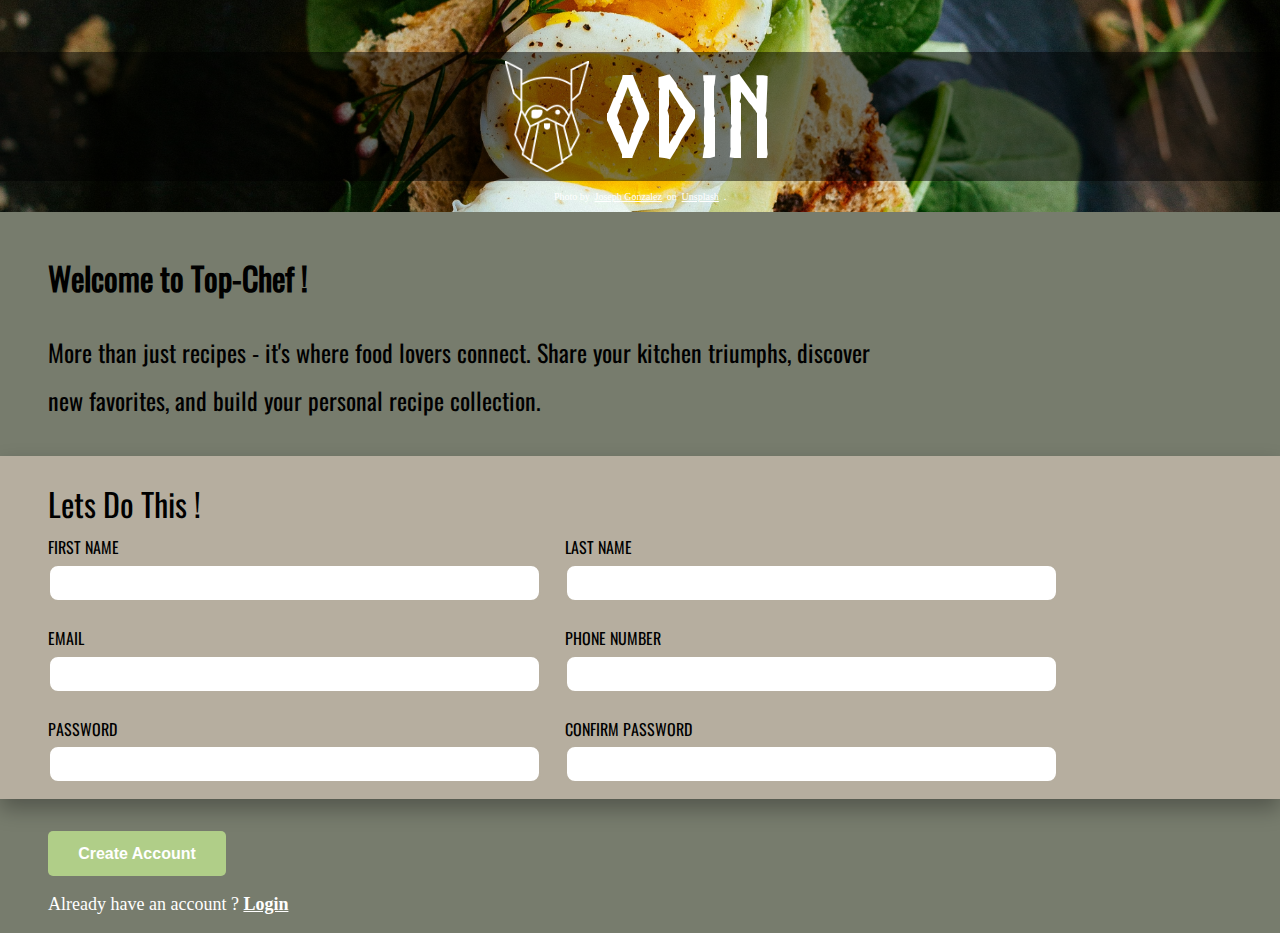
<file: index.html>
<!DOCTYPE html>
<html lang="en">

<head>
    <meta charset="UTF-8">
    <meta name="viewport" content="width=device-width, initial-scale=1.0">
    <link rel="stylesheet" href="style.css" type="text/CSS">
    <title>Top-Chef</title>
</head>

<body>
    <div class="sidebar">
        <div class="logo">
            <img src="imgs/odin-logo.png" alt="logo">
            <p>
                ODIN
            </p>
        </div>

        <p class="copyrights">
            Photo by <a href="https://unsplash.com/@miracletwentyone"> Joseph Gonzalez </a> on <a
                href="https://unsplash.com/"> Unsplash </a>.
        </p>
    </div>
    <div class="content">
        <div class="desc-container">
            <p class="desc-title">Welcome to Top-Chef !</p>
            <p class="desc">
                More than just recipes - it's where food lovers connect. Share your kitchen triumphs, discover new
                favorites, and build your personal recipe collection.
            </p>
        </div>
        <div class="form">
            <h2>Lets Do This ! </h2>
            <form id="main-form" method="" action="">
                <div class="input">
                    <label for="f-name">
                        FIRST NAME
                    </label>
                    <input id="f-name" name="f-name" type="text" required minlength="5">
                </div>
                <div class="input">
                    <label for="l-name">
                        LAST NAME
                    </label>
                    <input id="l-name" name="l-name" type="text" required minlength="5">
                </div>
                <div class="input">
                    <label for="email">
                        EMAIL
                    </label>
                    <input id="email" name="email" type="email" required>
                </div>
                <div class="input">
                    <label for="no">
                        PHONE NUMBER
                    </label>
                    <input id="no" name="no" type="number" required>
                </div>
                <div class="input">
                    <label for="pwd">
                        PASSWORD
                    </label>
                    <input id="pwd" name="pwd" type="password" required>
                </div>
                <div class="input">
                    <label for="pwd-confirm">
                        CONFIRM PASSWORD
                    </label>
                    <input id="pwd-confirm" name="pwd-confirm" type="password" required>
                </div>
            </form>
        </div>
        <div class="footer">
            <button form="main-form" type="submit">Create Account</button>
            <p class="login"> Already have an account ? <a href=""> Login</a></p>
        </div>
    </div>
</body>

</html>
</file>
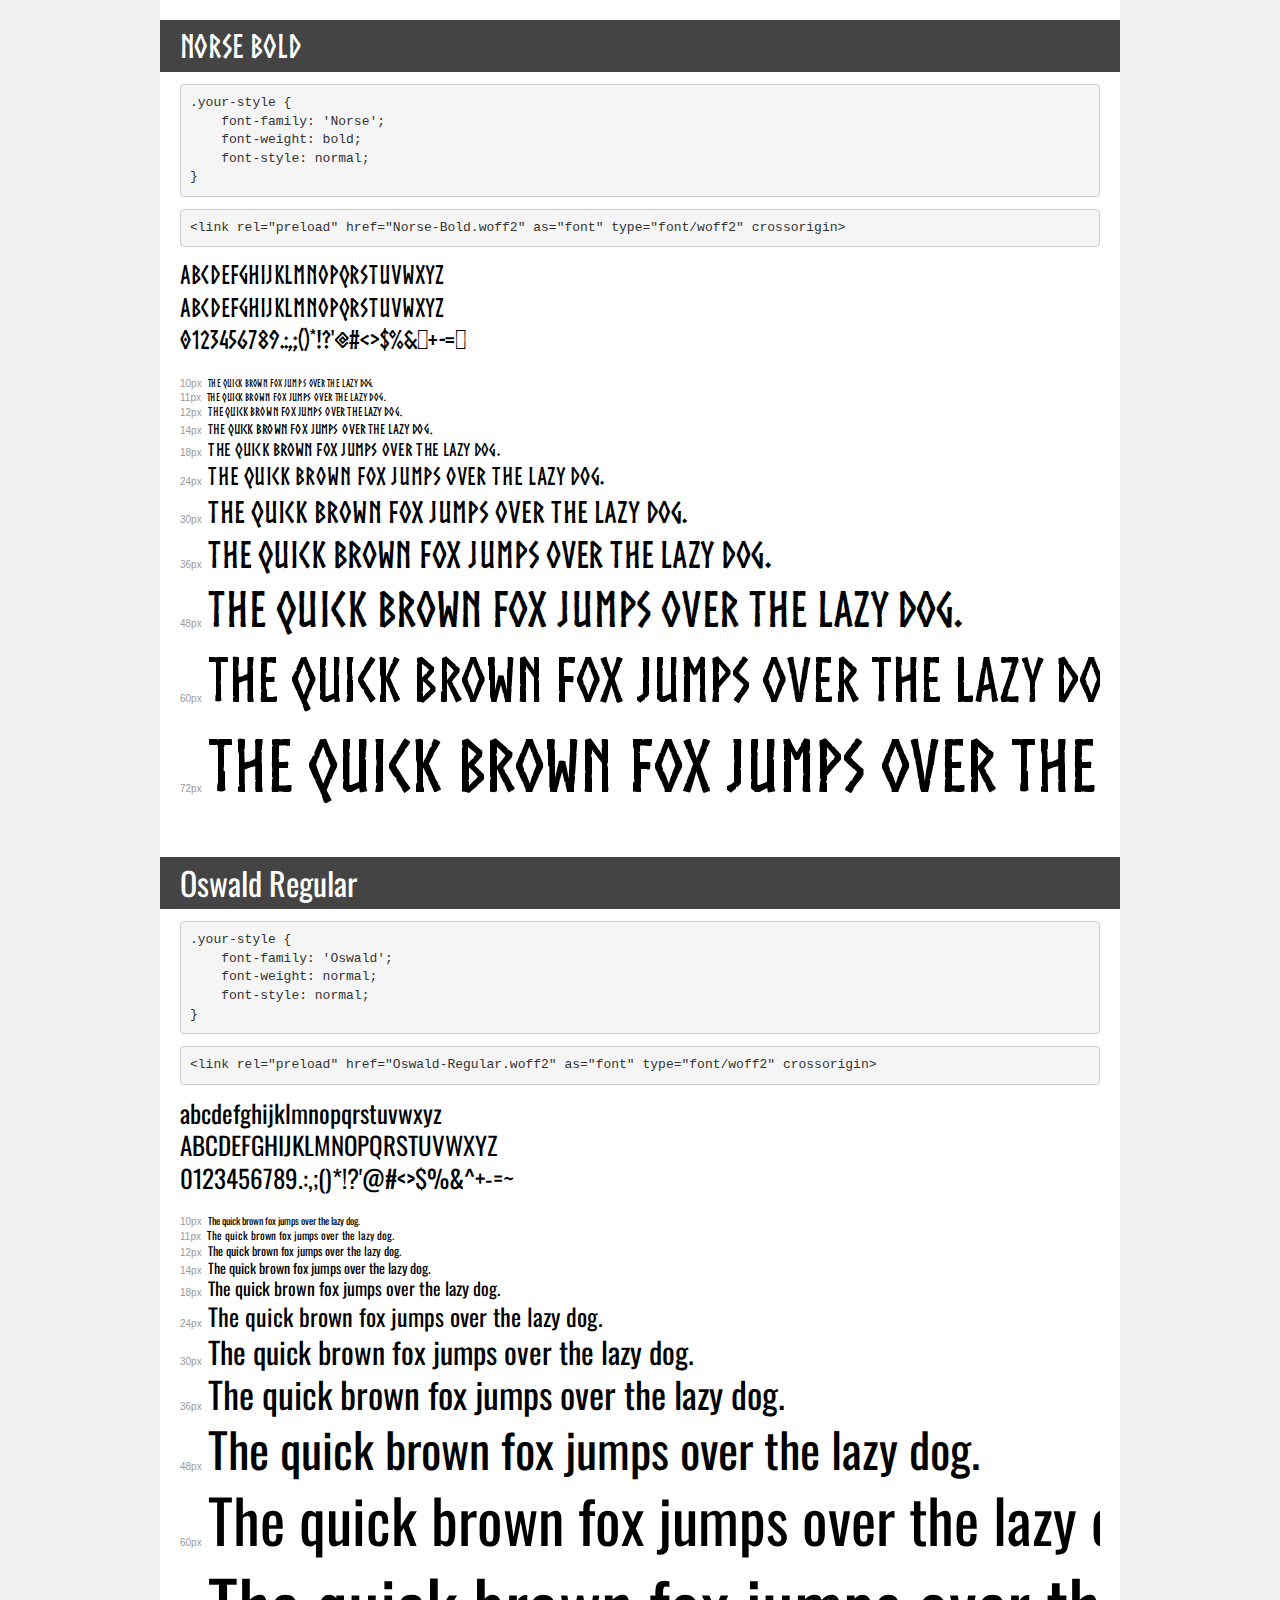
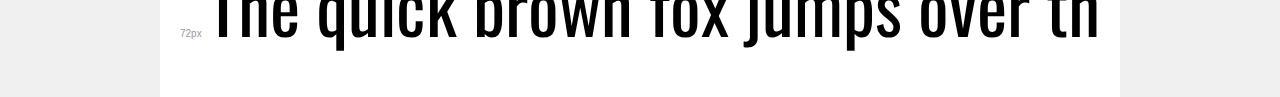
<file: fonts/demo.html>
<!DOCTYPE html>
<html lang="en">
<head>
    <meta charset="utf-8">
    <meta http-equiv="X-UA-Compatible" content="IE=edge">
    <meta name="viewport" content="width=device-width, initial-scale=1">
    <meta name="robots" content="noindex, noarchive">
    <meta name="format-detection" content="telephone=no">
    <title>Transfonter demo</title>
    <link href="stylesheet.css" rel="stylesheet">
    <style>
        /*
        http://meyerweb.com/eric/tools/css/reset/
        v2.0 | 20110126
        License: none (public domain)
        */
        html, body, div, span, applet, object, iframe,
        h1, h2, h3, h4, h5, h6, p, blockquote, pre,
        a, abbr, acronym, address, big, cite, code,
        del, dfn, em, img, ins, kbd, q, s, samp,
        small, strike, strong, sub, sup, tt, var,
        b, u, i, center,
        dl, dt, dd, ol, ul, li,
        fieldset, form, label, legend,
        table, caption, tbody, tfoot, thead, tr, th, td,
        article, aside, canvas, details, embed,
        figure, figcaption, footer, header, hgroup,
        menu, nav, output, ruby, section, summary,
        time, mark, audio, video {
            margin: 0;
            padding: 0;
            border: 0;
            font-size: 100%;
            font: inherit;
            vertical-align: baseline;
        }
        /* HTML5 display-role reset for older browsers */
        article, aside, details, figcaption, figure,
        footer, header, hgroup, menu, nav, section {
            display: block;
        }
        body {
            line-height: 1;
        }
        ol, ul {
            list-style: none;
        }
        blockquote, q {
            quotes: none;
        }
        blockquote:before, blockquote:after,
        q:before, q:after {
            content: '';
            content: none;
        }
        table {
            border-collapse: collapse;
            border-spacing: 0;
        }
        /* demo styles */
        body {
            background: #f0f0f0;
            color: #000;
        }
        .page {
            background: #fff;
            width: 920px;
            margin: 0 auto;
            padding: 20px 20px 0 20px;
            overflow: hidden;
        }
        .font-container {
            overflow-x: auto;
            overflow-y: hidden;
            margin-bottom: 40px;
            line-height: 1.3;
            white-space: nowrap;
            padding-bottom: 5px;
        }
        h1 {
            position: relative;
            background: #444;
            font-size: 32px;
            color: #fff;
            padding: 10px 20px;
            margin: 0 -20px 12px -20px;
        }
        .letters {
            font-size: 25px;
            margin-bottom: 20px;
        }
        .s10:before {
            content: '10px';
        }
        .s11:before {
            content: '11px';
        }
        .s12:before {
            content: '12px';
        }
        .s14:before {
            content: '14px';
        }
        .s18:before {
            content: '18px';
        }
        .s24:before {
            content: '24px';
        }
        .s30:before {
            content: '30px';
        }
        .s36:before {
            content: '36px';
        }
        .s48:before {
            content: '48px';
        }
        .s60:before {
            content: '60px';
        }
        .s72:before {
            content: '72px';
        }
        .s10:before, .s11:before, .s12:before, .s14:before,
        .s18:before, .s24:before, .s30:before, .s36:before,
        .s48:before, .s60:before, .s72:before {
            font-family: Arial, sans-serif;
            font-size: 10px;
            font-weight: normal;
            font-style: normal;
            color: #999;
            padding-right: 6px;
        }
        pre {
            display: block;
            padding: 9px;
            margin: 0 0 12px;
            font-family: Monaco, Menlo, Consolas, "Courier New", monospace;
            font-size: 13px;
            line-height: 1.428571429;
            color: #333;
            font-weight: normal;
            font-style: normal;
            background-color: #f5f5f5;
            border: 1px solid #ccc;
            overflow-x: auto;
            border-radius: 4px;
        }
        /* responsive */
        @media (max-width: 959px) {
            .page {
                width: auto;
                margin: 0;
            }
        }
    </style>
</head>
<body>
<div class="page">
    <div class="demo">
        <h1 style="font-family: 'Norse'; font-weight: bold; font-style: normal;">Norse Bold</h1>
        <pre title="Usage">.your-style {
    font-family: 'Norse';
    font-weight: bold;
    font-style: normal;
}</pre>
        <pre title="Preload (optional)">
&lt;link rel=&quot;preload&quot; href=&quot;Norse-Bold.woff2&quot; as=&quot;font&quot; type=&quot;font/woff2&quot; crossorigin&gt;</pre>
        <div class="font-container" style="font-family: 'Norse'; font-weight: bold; font-style: normal;">
            <p class="letters">
                abcdefghijklmnopqrstuvwxyz<br>
ABCDEFGHIJKLMNOPQRSTUVWXYZ<br>
                0123456789.:,;()*!?'@#&lt;&gt;$%&^+-=~
            </p>
            <p class="s10" style="font-size: 10px;">The quick brown fox jumps over the lazy dog.</p>
            <p class="s11" style="font-size: 11px;">The quick brown fox jumps over the lazy dog.</p>
            <p class="s12" style="font-size: 12px;">The quick brown fox jumps over the lazy dog.</p>
            <p class="s14" style="font-size: 14px;">The quick brown fox jumps over the lazy dog.</p>
            <p class="s18" style="font-size: 18px;">The quick brown fox jumps over the lazy dog.</p>
            <p class="s24" style="font-size: 24px;">The quick brown fox jumps over the lazy dog.</p>
            <p class="s30" style="font-size: 30px;">The quick brown fox jumps over the lazy dog.</p>
            <p class="s36" style="font-size: 36px;">The quick brown fox jumps over the lazy dog.</p>
            <p class="s48" style="font-size: 48px;">The quick brown fox jumps over the lazy dog.</p>
            <p class="s60" style="font-size: 60px;">The quick brown fox jumps over the lazy dog.</p>
            <p class="s72" style="font-size: 72px;">The quick brown fox jumps over the lazy dog.</p>
        </div>
    </div>

    <div class="demo">
        <h1 style="font-family: 'Oswald'; font-weight: normal; font-style: normal;">Oswald Regular</h1>
        <pre title="Usage">.your-style {
    font-family: 'Oswald';
    font-weight: normal;
    font-style: normal;
}</pre>
        <pre title="Preload (optional)">
&lt;link rel=&quot;preload&quot; href=&quot;Oswald-Regular.woff2&quot; as=&quot;font&quot; type=&quot;font/woff2&quot; crossorigin&gt;</pre>
        <div class="font-container" style="font-family: 'Oswald'; font-weight: normal; font-style: normal;">
            <p class="letters">
                abcdefghijklmnopqrstuvwxyz<br>
ABCDEFGHIJKLMNOPQRSTUVWXYZ<br>
                0123456789.:,;()*!?'@#&lt;&gt;$%&^+-=~
            </p>
            <p class="s10" style="font-size: 10px;">The quick brown fox jumps over the lazy dog.</p>
            <p class="s11" style="font-size: 11px;">The quick brown fox jumps over the lazy dog.</p>
            <p class="s12" style="font-size: 12px;">The quick brown fox jumps over the lazy dog.</p>
            <p class="s14" style="font-size: 14px;">The quick brown fox jumps over the lazy dog.</p>
            <p class="s18" style="font-size: 18px;">The quick brown fox jumps over the lazy dog.</p>
            <p class="s24" style="font-size: 24px;">The quick brown fox jumps over the lazy dog.</p>
            <p class="s30" style="font-size: 30px;">The quick brown fox jumps over the lazy dog.</p>
            <p class="s36" style="font-size: 36px;">The quick brown fox jumps over the lazy dog.</p>
            <p class="s48" style="font-size: 48px;">The quick brown fox jumps over the lazy dog.</p>
            <p class="s60" style="font-size: 60px;">The quick brown fox jumps over the lazy dog.</p>
            <p class="s72" style="font-size: 72px;">The quick brown fox jumps over the lazy dog.</p>
        </div>
    </div>

</div>
</body>
</html>
</file>
<file: style.css>
@font-face {
    font-family: 'Norse';
    src: url('fonts/Norse-Bold.woff2') format('woff2'),
        url('fonts/Norse-Bold.woff') format('woff');
    font-weight: bold;
    font-style: normal;
    font-display: swap;
}

@font-face {
    font-family: 'Oswald';
    src: url('fonts/Oswald-Regular.woff2') format('woff2'),
        url('fonts/Oswald-Regular.woff') format('woff');
    font-weight: normal;
    font-style: normal;
    font-display: swap;
}

@font-face {
    font-family: 'JosefinSans-ThinItalic';
    src: url('fonts/JosefinSans-ThinItalic.woff2') format('woff2'),
        url('fonts/JosefinSans-ThinItalic.woff') format('woff');
    font-weight: bold;
    font-style: normal;
    font-display: swap;
}

@font-face {
    font-family: 'JosefinSans-Thin';
    src: url('fonts/JosefinSans-Thin.woff2') format('woff2'),
        url('fonts/JosefinSans-Thin.woff') format('woff');
    font-weight: bold;
    font-style: normal;
    font-display: swap;
}


:root{
    margin: 0px;
    padding: 0px;
}

body{
    margin: 0px;
    padding: 0px;
    display: flex;
    min-height: 100vh;
    max-width: 100vw;
    flex-wrap: wrap;
}

.sidebar{
    background-image: url("imgs/background.jpg");
    background-position: center;
    background-size:cover;
    background-repeat: no-repeat;
    display: flex;
    flex-direction: column;
    justify-content: space-between;
    padding-top: calc(1rem + 4vh);
    padding-bottom: 0px;
    flex: 1;
}

.logo{
    background-color: rgb(0,0,0,0.5);
    display: flex;
    justify-content: center;
    gap: 1rem;
    color: white;
    align-items: center;
    padding: 8px;
    padding-left: 2rem;
    padding-right: 2rem;
}

.logo p{
    font-size: calc(3rem + 5vw);
    font-weight: 900;
    font-family: 'Norse';
    padding: 0px;
    margin: 0px;
}

.logo img{
    max-width: calc(3rem + 5vw);
    max-height: calc(3rem + 5vw);
    padding: 0px;
}

.copyrights{
    color: white;
    display: flex;
    justify-content: center;
    font-size: 10px;
    gap: 0.3rem;
}

.copyrights a {
    font-size: 10px;
    color: white;
}

.content{
    background-color: #777C6D;
    display: flex;
    flex-direction: column;
    flex-grow: 2;
    flex-shrink: 1;
}

.desc-container{
    background-color: #777C6D;
    display: flex;
    flex-direction: column;
    padding-left: 32px;
    gap: 0.5rem;
    flex: 1;
    padding-left: 3rem;
    padding-top: 2rem;
    padding-bottom: 2rem;
    gap:1rem;
}

.desc-container p{
    margin: 0px;
    line-height: 4ch;
}

.desc-title{
    font-family: 'Oswald';
    font-size: 2rem;
    font-weight: bold;
}

.desc{
    font-family: 'Oswald';
    font-size: 1.5rem;
    max-width: 70ch;
}

.form{
    background-color: #B6AE9F;
    flex: 1.5;
    padding-bottom: 1rem;
}

.footer{
    background-color: #777C6D;
    flex: 1;
    padding-left: 3rem;
    padding-top: 2rem;
}

h2{
    margin: 0px;
    padding: 0px;
    font-family: 'Oswald';
    font-weight: normal;
    font-size: 32px;
}

.form{
    padding-left: 3rem;
    padding-top: 1.5rem;
    display: flex;
    flex-direction: column;
    gap: 0.5rem;
    box-shadow: 0 10px 20px rgba(0, 0, 0, 0.3);
    z-index: 1;
}

form{
    display: flex;
    flex-wrap: wrap;
    gap: 1.5rem;
}

.input{
    display: flex;
    flex-direction: column;
    gap: 0.3rem;
    flex-basis: 40%;
}

input{
    border:gray;
    height: 4ch;
    border-radius: 10px;
}

.input label{
    font-family: 'Oswald';
}

button{
    background-color: #B0CE88;
    border: none;
    border-radius: 5px;
    font-size: 16px;
    font-weight: bold;
    color: white;
    min-width: 20ch;
    min-height: 5ch;
}

.login{
    color: white;
    font-size: 18px;
}

.login a{
    color: white;
    font-weight: bold;
    font-size: 18px;
}

.input input{
    border: 2px solid #B6AE9F;
    font-size: 16px;
    font-family: 'Oswald';
}

.input input:hover{
    box-shadow: 5px 10px 15px rgb(0,0,0,0.2);
}

.input input:focus{
    border: 2px solid #777C6D;
    outline: none;
}

.input input:valid{
    border-color: #B0CE88;
}

.input input:invalid{
    border-color: #B6AE9F;
}
</file>
<file: fonts/stylesheet.css>
@font-face {
    font-family: 'Norse';
    src: url('Norse-Bold.woff2') format('woff2'),
        url('Norse-Bold.woff') format('woff');
    font-weight: bold;
    font-style: normal;
    font-display: swap;
}

@font-face {
    font-family: 'Oswald';
    src: url('Oswald-Regular.woff2') format('woff2'),
        url('Oswald-Regular.woff') format('woff');
    font-weight: normal;
    font-style: normal;
    font-display: swap;
}

@font-face {
    font-family: 'JosefinSans-ThinItalic';
    src: url('JosefinSans-ThinItalic.woff2') format('woff2'),
        url('JosefinSans-ThinItalic.woff') format('woff');
    font-weight: bold;
    font-style: normal;
    font-display: swap;
}

@font-face {
    font-family: 'JosefinSans-Thin';
    src: url('JosefinSans-Thin.woff2') format('woff2'),
        url('JosefinSans-Thin.woff') format('woff');
    font-weight: bold;
    font-style: normal;
    font-display: swap;
}
</file>
